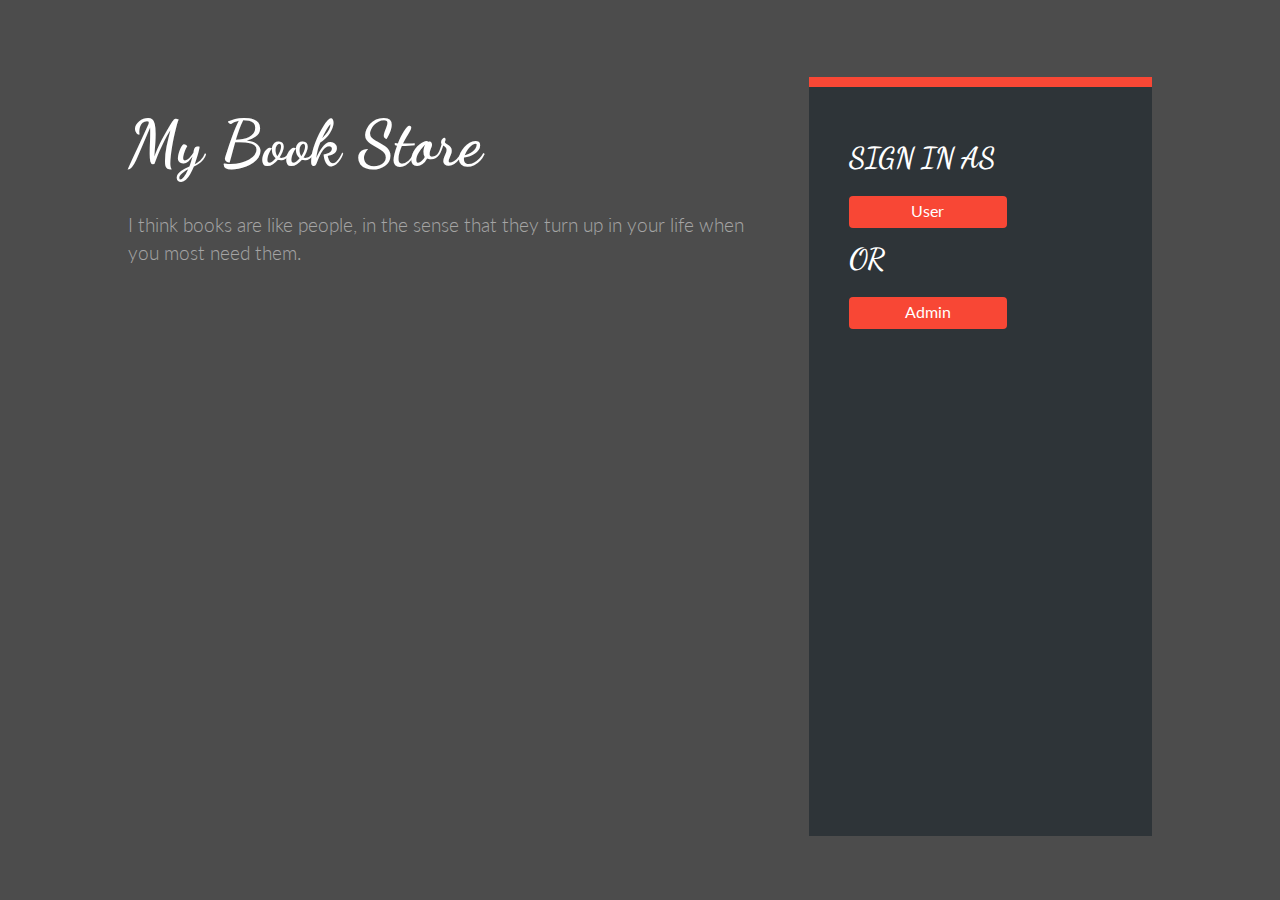
<file: index.html>
<!DOCTYPE html>
<html xmlns:th="https://www.thymeleaf.org">
<head>
<meta charset="ISO-8859-1">
<title>Book Store</title>
</head>
<style>
@import url('https://fonts.googleapis.com/css?family=Dancing+Script|Lato');
:root{
--primaryred:#ff424f;
--secondaryred:#f84735;
--lightblack:#222b31;
--darkblack:#191c1f;
--mainfont:'Dancing Script', cursive;
--secondfont: 'Lato', sans-serif;
}
body{
margin: 0;
padding: 0;
font-size: 16px;
line-height: 1.5;
font-family:var(--secondfont);
}
*,*:before,*:after{
box-sizing: border-box;
}
img{
max-width: 90%;
height: auto;
}
.fullcontent{
width:100%;
min-height: 100vh;
height: auto;
padding:6% 10% 5% 10%;
background-image: url(img/b.jpg);
background:linear-gradient(rgba(0, 0, 0, 0.70), rgba(0, 0, 0, 0.70)),url(https://raw.githubusercontent.com/Poojavpatel/BookStoreApp/master/img/b.jpg);
background-size: 100%;
background-position: 50% 50%;
display: flex;
flex-direction: row;
}
.headings{
/* background:red; */
flex-basis: 65%;
margin-right: 5%;
}
.headings h1{
font-size: 4rem;

font-family:var(--mainfont);
color:white;
margin:3% 0% 3% 0%;
}
.headings h2{
font-size:1.2rem;
font-weight: 300;
color: rgba(255, 255, 255, 0.5);
}
.formbox{
background:rgb(34,43,49,0.7);
color:white;
flex-basis: 35%;
border-top: 10px solid var(--secondaryred);
padding: 50px 40px;
}
.formbox *{
margin: 0;
}
.formbox h3{
font-family: var(--mainfont);
font-size: 1.8rem;
margin-bottom: 1rem;
}
.formbox form label{
color: rgba(255, 255, 255, 0.8);
display: inline-block;
max-width: 100%;
margin-bottom: 0.3rem;
}
.formbox form .asd{
border: 2px solid rgba(255, 255, 255, 0.2);
box-shadow: none;
background: transparent;
height: 2rem;
display: block;
width: 90%;
border-radius: 2px;
margin-bottom: 1rem;
}
form .mainbox{
color: white;
box-shadow: none;
background: var(--secondaryred);
height: 2.0rem;
display: block;
width: 60%;
border-radius: 4px;
padding-top:3px;
margin-bottom: 10px;
text-align: center;
text-decoration: none;
border: none;
}
a .mainbox{
margin: 0;
padding: 1%;
}
</style>
<body>
<div class="fullcontent">
<div class="headings">
<h1>My Book Store</h1>
<h2>I think books are like people, in the sense that they turn up in your life when you most need them.</h2>
</div>
<div class="formbox">
<form id="form" action="" method="post">
<h3> SIGN IN AS</h3>
<a href="/login" class="mainbox">User</a>
<h3>
OR
</h3>
<a href="/admin" class="mainbox">Admin</a>
</form>
</div>
</div>




</body>
</html>
</file>
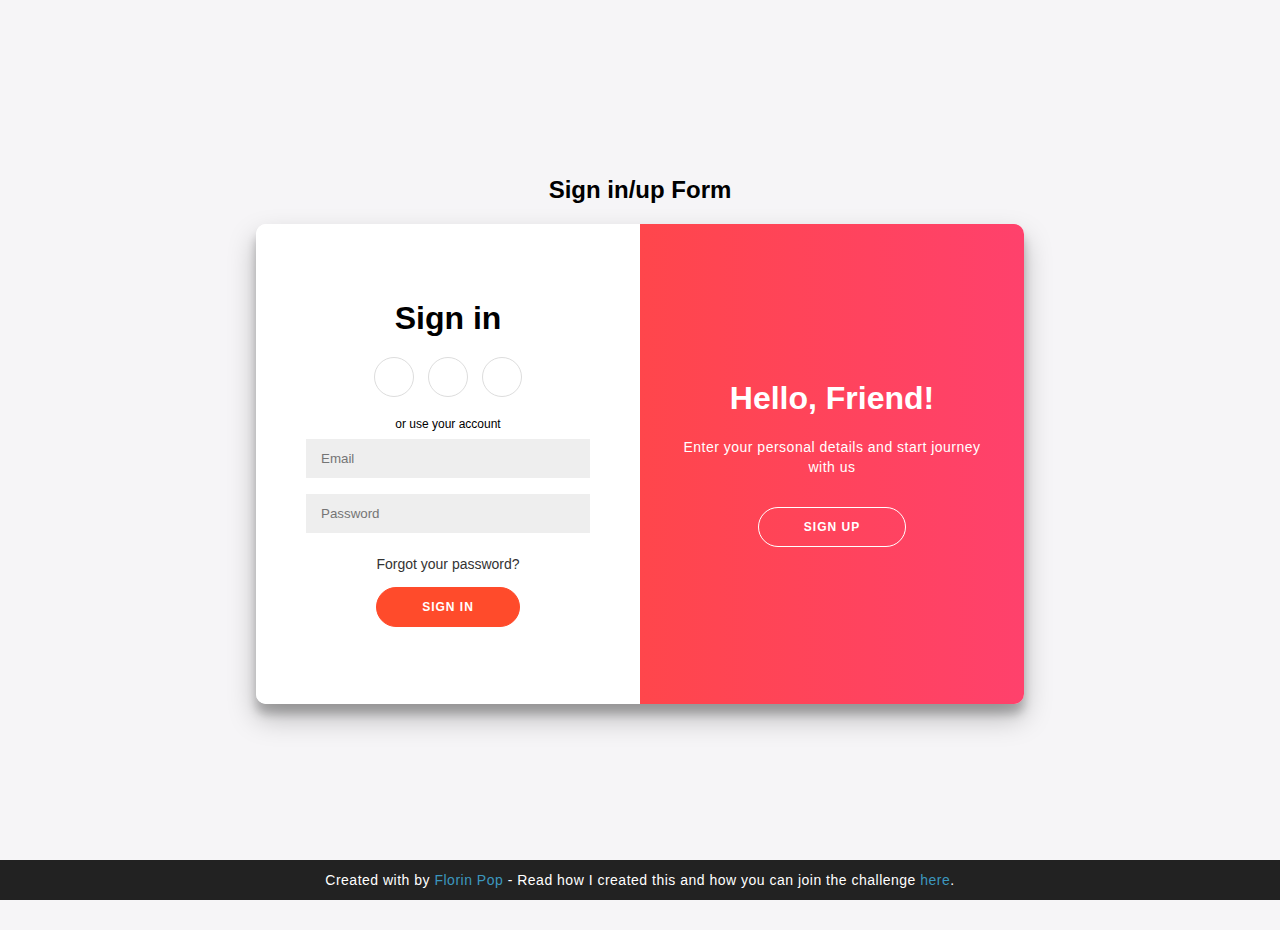
<file: login.html>
<!DOCTYPE html>
<html>
<head>
<meta charset="ISO-8859-1">
<title>User Login</title>
</head>
<style> 
* {
	box-sizing: border-box;
}

body {
	background: #f6f5f7;
	display: flex;
	justify-content: center;
	align-items: center;
	flex-direction: column;
	font-family: 'Montserrat', sans-serif;
	height: 100vh;
	margin: -20px 0 50px;
}

h1 {
	font-weight: bold;
	margin: 0;
}

h2 {
	text-align: center;
}

p {
	font-size: 14px;
	font-weight: 100;
	line-height: 20px;
	letter-spacing: 0.5px;
	margin: 20px 0 30px;
}

span {
	font-size: 12px;
}

a {
	color: #333;
	font-size: 14px;
	text-decoration: none;
	margin: 15px 0;
}

button {
	border-radius: 20px;
	border: 1px solid #FF4B2B;
	background-color: #FF4B2B;
	color: #FFFFFF;
	font-size: 12px;
	font-weight: bold;
	padding: 12px 45px;
	letter-spacing: 1px;
	text-transform: uppercase;
	transition: transform 80ms ease-in;
}

button:active {
	transform: scale(0.95);
}

button:focus {
	outline: none;
}

button.ghost {
	background-color: transparent;
	border-color: #FFFFFF;
}

form {
	background-color: #FFFFFF;
	display: flex;
	align-items: center;
	justify-content: center;
	flex-direction: column;
	padding: 0 50px;
	height: 100%;
	text-align: center;
}

input {
	background-color: #eee;
	border: none;
	padding: 12px 15px;
	margin: 8px 0;
	width: 100%;
}

.container {
	background-color: #fff;
	border-radius: 10px;
  	box-shadow: 0 14px 28px rgba(0,0,0,0.25), 
			0 10px 10px rgba(0,0,0,0.22);
	position: relative;
	overflow: hidden;
	width: 768px;
	max-width: 100%;
	min-height: 480px;
}

.form-container {
	position: absolute;
	top: 0;
	height: 100%;
	transition: all 0.6s ease-in-out;
}

.sign-in-container {
	left: 0;
	width: 50%;
	z-index: 2;
}

.container.right-panel-active .sign-in-container {
	transform: translateX(100%);
}

.sign-up-container {
	left: 0;
	width: 50%;
	opacity: 0;
	z-index: 1;
}

.container.right-panel-active .sign-up-container {
	transform: translateX(100%);
	opacity: 1;
	z-index: 5;
	animation: show 0.6s;
}

@keyframes show {
	0%, 49.99% {
		opacity: 0;
		z-index: 1;
	}
	
	50%, 100% {
		opacity: 1;
		z-index: 5;
	}
}

.overlay-container {
	position: absolute;
	top: 0;
	left: 50%;
	width: 50%;
	height: 100%;
	overflow: hidden;
	transition: transform 0.6s ease-in-out;
	z-index: 100;
}

.container.right-panel-active .overlay-container{
	transform: translateX(-100%);
}

.overlay {
	background: #FF416C;
	background: -webkit-linear-gradient(to right, #FF4B2B, #FF416C);
	background: linear-gradient(to right, #FF4B2B, #FF416C);
	background-repeat: no-repeat;
	background-size: cover;
	background-position: 0 0;
	color: #FFFFFF;
	position: relative;
	left: -100%;
	height: 100%;
	width: 200%;
  	transform: translateX(0);
	transition: transform 0.6s ease-in-out;
}

.container.right-panel-active .overlay {
  	transform: translateX(50%);
}

.overlay-panel {
	position: absolute;
	display: flex;
	align-items: center;
	justify-content: center;
	flex-direction: column;
	padding: 0 40px;
	text-align: center;
	top: 0;
	height: 100%;
	width: 50%;
	transform: translateX(0);
	transition: transform 0.6s ease-in-out;
}

.overlay-left {
	transform: translateX(-20%);
}

.container.right-panel-active .overlay-left {
	transform: translateX(0);
}

.overlay-right {
	right: 0;
	transform: translateX(0);
}

.container.right-panel-active .overlay-right {
	transform: translateX(20%);
}

.social-container {
	margin: 20px 0;
}

.social-container a {
	border: 1px solid #DDDDDD;
	border-radius: 50%;
	display: inline-flex;
	justify-content: center;
	align-items: center;
	margin: 0 5px;
	height: 40px;
	width: 40px;
}

footer {
    background-color: #222;
    color: #fff;
    font-size: 14px;
    bottom: 0;
    position: fixed;
    left: 0;
    right: 0;
    text-align: center;
    z-index: 999;
}

footer p {
    margin: 10px 0;
}

footer i {
    color: red;
}

footer a {
    color: #3c97bf;
    text-decoration: none;
}
</style>
<body>
<h2> Sign in/up Form</h2>
<div class="container" id="container">
	<div class="form-container sign-up-container">
		<form action="#">
			<h1>Create Account</h1>
			<div class="social-container">
				<a href="#" class="social"><i class="fab fa-facebook-f"></i></a>
				<a href="#" class="social"><i class="fab fa-google-plus-g"></i></a>
				<a href="#" class="social"><i class="fab fa-linkedin-in"></i></a>
			</div>
			<span>or use your email for registration</span>
			<input type="text" placeholder="UserId" />
			<input type="text" placeholder="Name" />
			<input type="email" placeholder="Email" />
			<input type="password" placeholder="Password" />
			<button>Sign Up</button>
		</form>
	</div>
	<div class="form-container sign-in-container">
		<form action="#">
			<h1>Sign in</h1>
			<div class="social-container">
				<a href="#" class="social"><i class="fab fa-facebook-f"></i></a>
				<a href="#" class="social"><i class="fab fa-google-plus-g"></i></a>
				<a href="#" class="social"><i class="fab fa-linkedin-in"></i></a>
			</div>
			<span>or use your account</span>
			<input type="email" placeholder="Email" />
			<input type="password" placeholder="Password" />
			<a href="#">Forgot your password?</a>
			<button>Sign In</button>
		</form>
	</div>
	<div class="overlay-container">
		<div class="overlay">
			<div class="overlay-panel overlay-left">
				<h1>Welcome Back!</h1>
				<p>To keep connected with us please login with your personal info</p>
				<button class="ghost" id="signIn">Sign In</button>
			</div>
			<div class="overlay-panel overlay-right">
				<h1>Hello, Friend!</h1>
				<p>Enter your personal details and start journey with us</p>
				<button class="ghost" id="signUp">Sign Up</button>
			</div>
		</div>
	</div>
</div>

<footer>
	<p>
		Created with <i class="fa fa-heart"></i> by
		<a target="_blank" href="https://florin-pop.com">Florin Pop</a>
		- Read how I created this and how you can join the challenge
		<a target="_blank" href="https://www.florin-pop.com/blog/2019/03/double-slider-sign-in-up-form/">here</a>.
	</p>
</footer>

</body>
</html>
<script>
const signUpButton = document.getElementById('signUp');
const signInButton = document.getElementById('signIn');
const container = document.getElementById('container');

signUpButton.addEventListener('click', () => {
	container.classList.add("right-panel-active");
});

signInButton.addEventListener('click', () => {
	container.classList.remove("right-panel-active");
});
</script>
</file>
